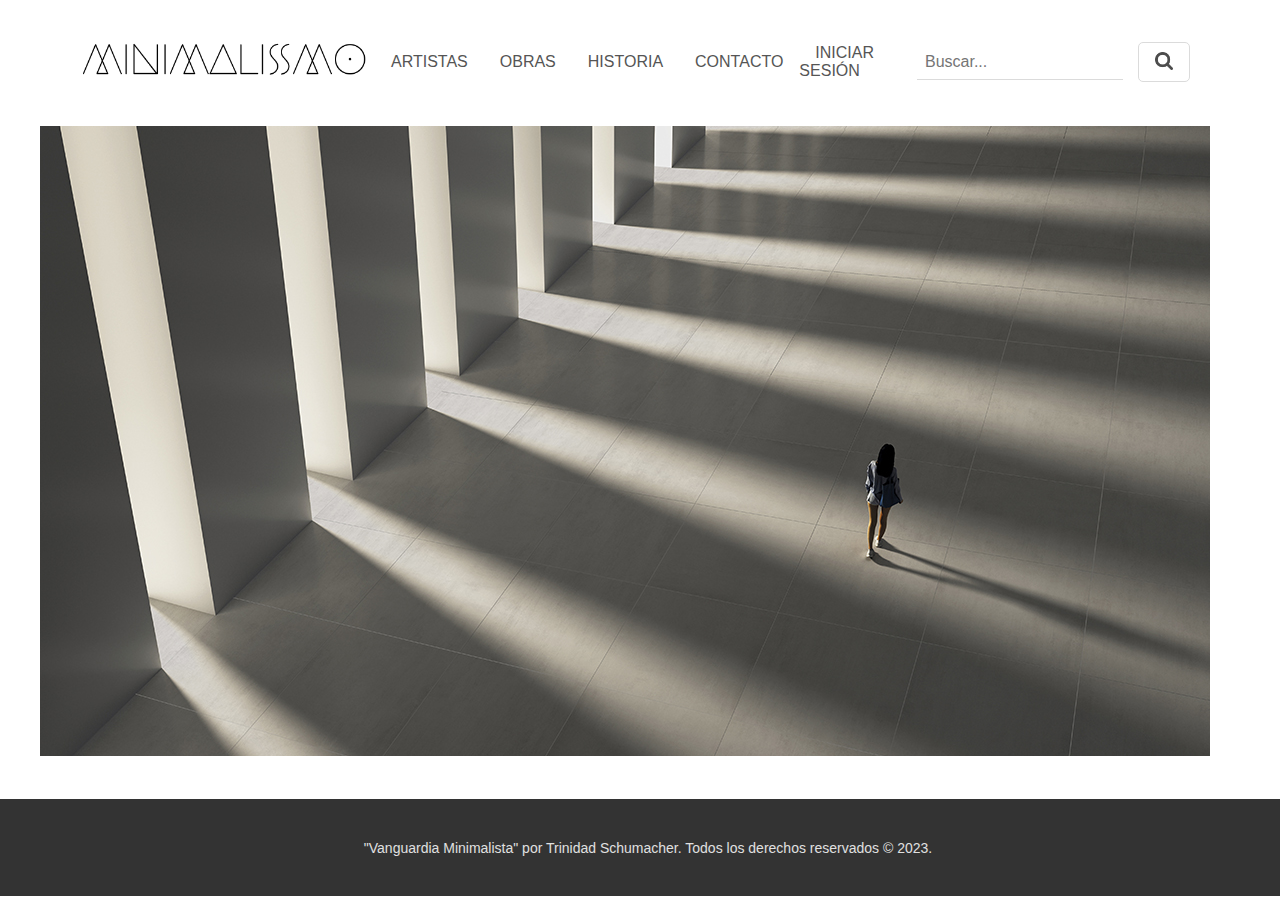
<file: index.html>
<!DOCTYPE html>
<html>
<head>
  <meta charset="UTF-8">
  <title>Vanguardia Minimalista</title>
  <link rel="stylesheet" href="css/estilos.css">
</head>
<body>
    <nav>
      <ul>
        <a href="index.html"><img src="images/logo.png" alt="Logo"></a>
        <li><a href="artistas.html">ARTISTAS</a></li>
        <li><a href="obras.html">OBRAS</a></li>
        <li><a href="historia.html">HISTORIA</a></li>
        <li><a href="contacto.html">CONTACTO</a></li>
        <li><a href="iniciosesion.html">INICIAR SESIÓN</a></li>
        <li>
          <form class="search-form" action="/search" method="GET">
            <input type="text" name="q" placeholder="Buscar...">
            <button type="submit" class="search-button"><img src="images/lupa.png" alt="lupa" id="lupa" style="width: 18px; height: 18px; opacity: 70%;">
              <i class="fas fa-search"></i>
            </button>
          </form>  
        </li>
      </ul>
    </nav>
  <main>
    <div class="fotohome">
      <img src="images/fotohome.jpg" alt="Imagen de portada">
    </div>
  </main>
  <footer>
    <h6>"Vanguardia Minimalista" por Trinidad Schumacher. Todos los derechos reservados © 2023. </h6>
  </footer>
</body>
</html>
</file>
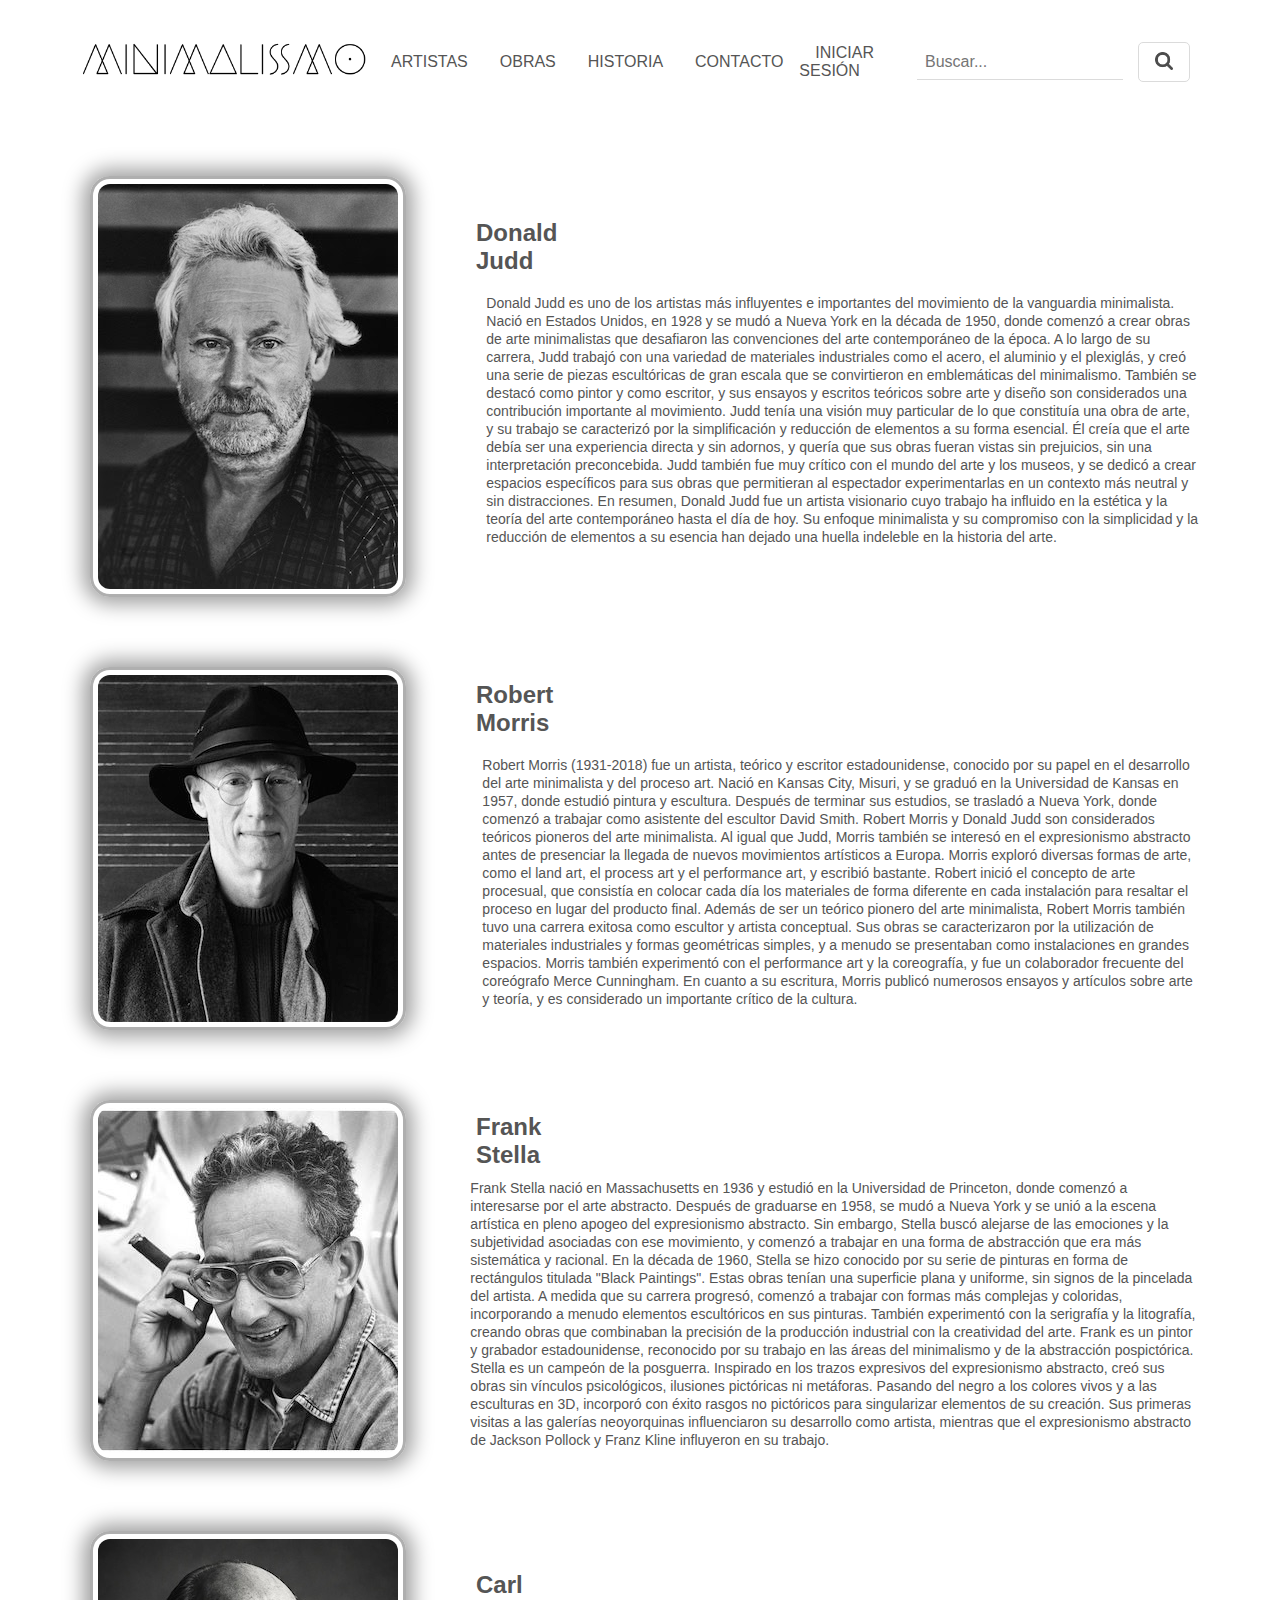
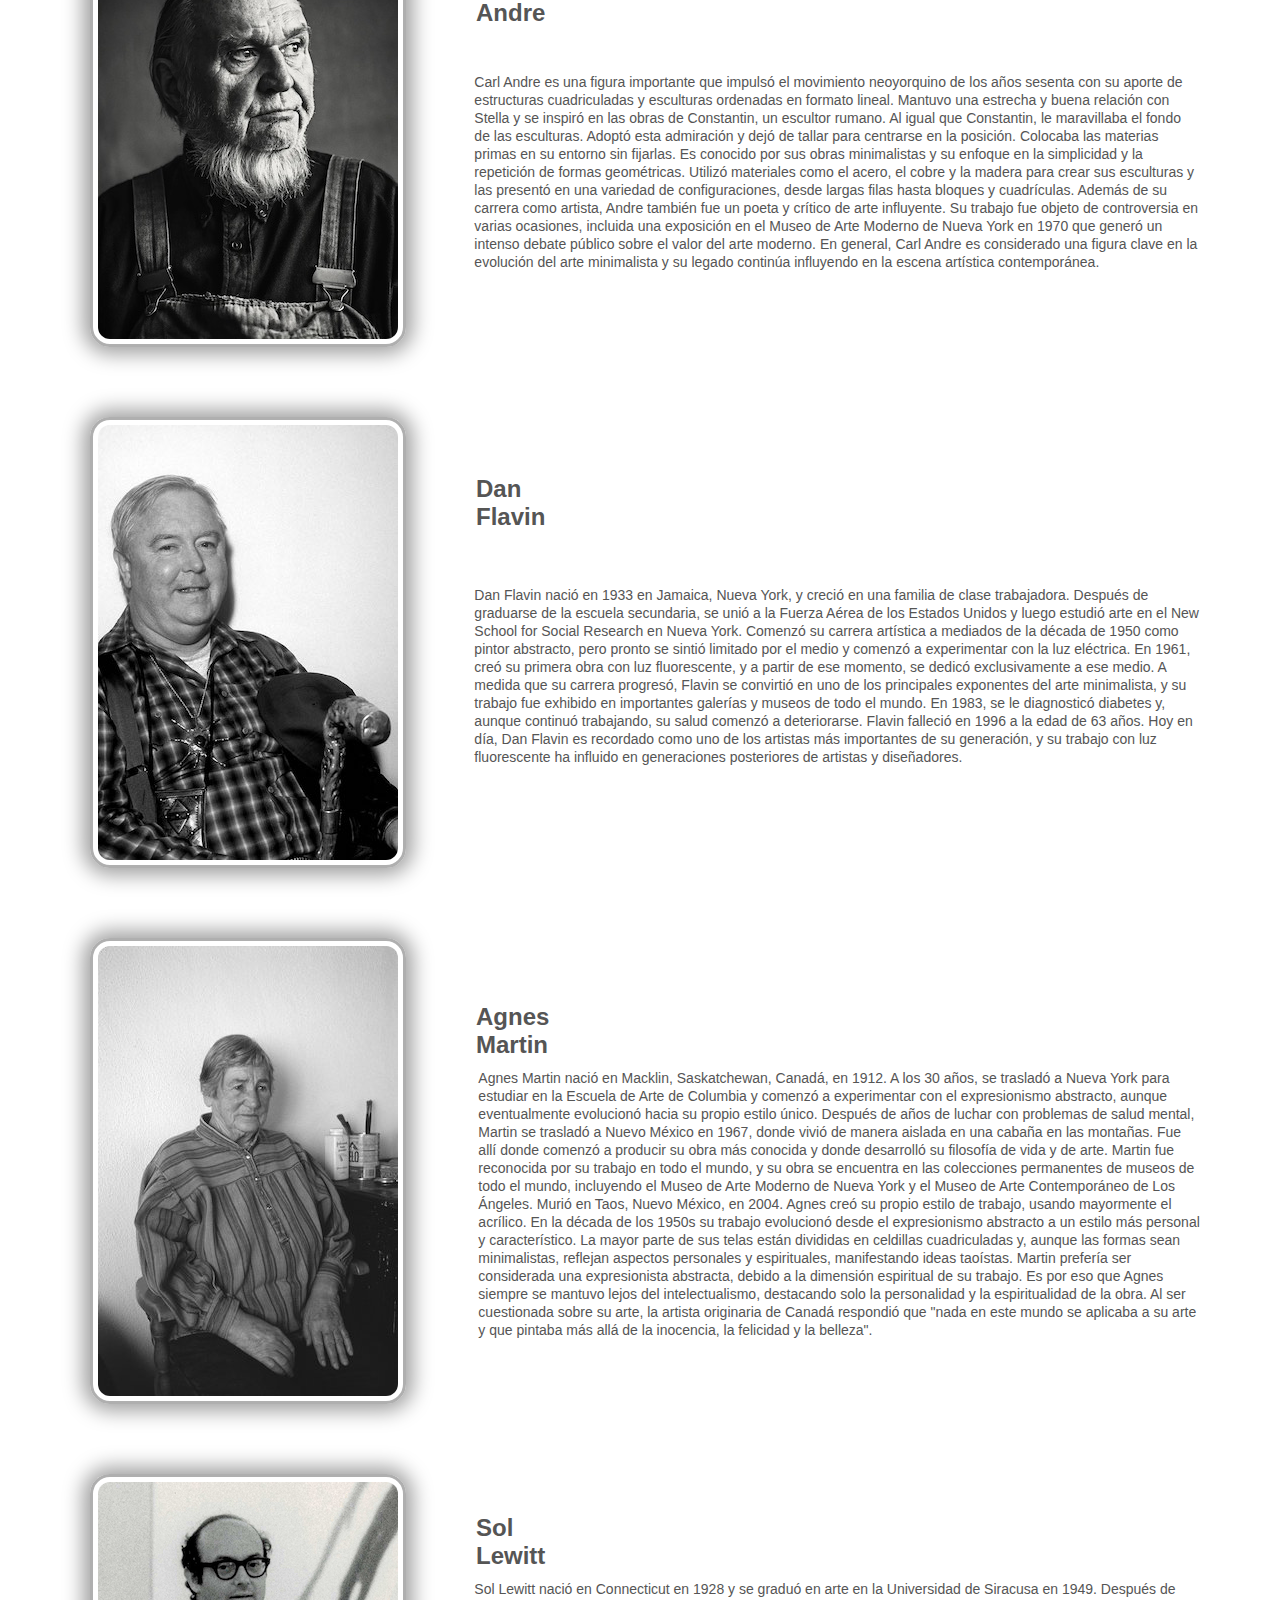
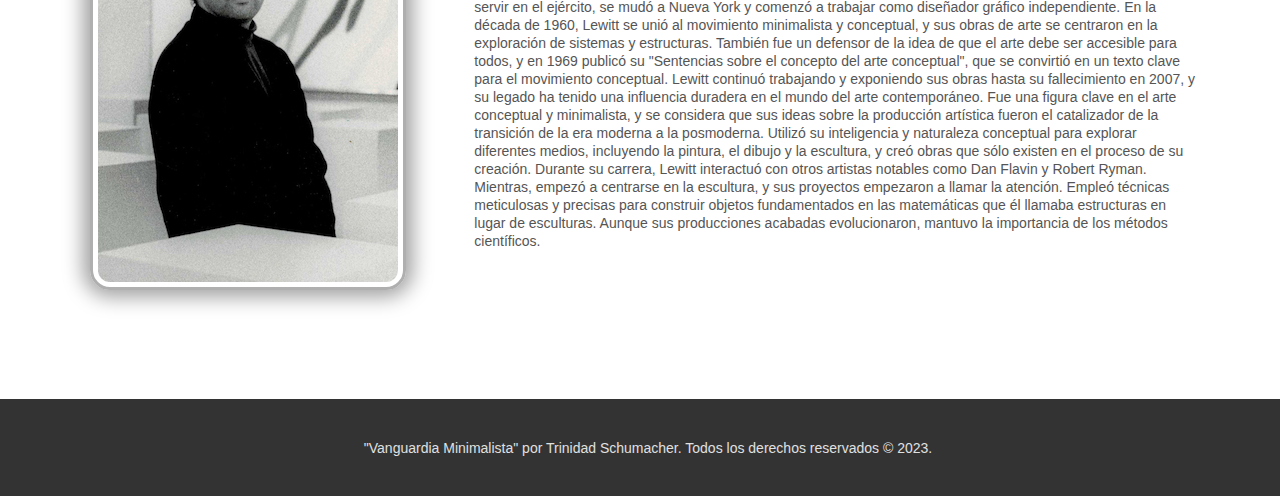
<file: artistas.html>
<!DOCTYPE html>
<html>
<head>
  <meta charset="UTF-8">
  <title>Artistas - Vanguardia Minimalista</title>
  <link rel="stylesheet" href="css/estilos.css">
</head>
<body>
        <nav>
            <ul>
                <a href="index.html"><img src="images/logo.png" alt="Logo"></a>
                <li><a href="artistas.html">ARTISTAS</a></li>
                <li><a href="obras.html">OBRAS</a></li>
                <li><a href="historia.html">HISTORIA</a></li>
                <li><a href="contacto.html">CONTACTO</a></li>
                <li><a href="iniciosesion.html">INICIAR SESIÓN</a></li>
                <li>
                  <form class="search-form" action="/search" method="GET">
                  <input type="text" name="q" placeholder="Buscar...">
                  <button type="submit" class="search-button"><img src="images/lupa.png" alt="lupa" id="lupa" style="width: 18px; height: 18px; opacity: 70%;">
                    <i class="fas fa-search"></i>
                  </button>
                </form>
                </li>
              </ul>
        </nav>
  <main>
    <section class="artistas">
      <div class="artista">
        <img src="images/artista1.jpg" alt="Artista 1" style="border: 3px solid #afafaf; padding: 5px; box-shadow: 0 0 20px 7px #a1a1a1;">
        <h2>Donald Judd</h2>
        <p>Donald Judd es uno de los artistas más influyentes e importantes del movimiento de la vanguardia minimalista. Nació en Estados Unidos, en 1928 y se mudó a Nueva York en la década de 1950, donde comenzó a crear obras de arte minimalistas que desafiaron las convenciones del arte contemporáneo de la época.
            A lo largo de su carrera, Judd trabajó con una variedad de materiales industriales como el acero, el aluminio y el plexiglás, y creó una serie de piezas escultóricas de gran escala que se convirtieron en emblemáticas del minimalismo. También se destacó como pintor y como escritor, y sus ensayos y escritos teóricos sobre arte y diseño son considerados una contribución importante al movimiento.
            Judd tenía una visión muy particular de lo que constituía una obra de arte, y su trabajo se caracterizó por la simplificación y reducción de elementos a su forma esencial. Él creía que el arte debía ser una experiencia directa y sin adornos, y quería que sus obras fueran vistas sin prejuicios, sin una interpretación preconcebida.
            Judd también fue muy crítico con el mundo del arte y los museos, y se dedicó a crear espacios específicos para sus obras que permitieran al espectador experimentarlas en un contexto más neutral y sin distracciones.
            En resumen, Donald Judd fue un artista visionario cuyo trabajo ha influido en la estética y la teoría del arte contemporáneo hasta el día de hoy. Su enfoque minimalista y su compromiso con la simplicidad y la reducción de elementos a su esencia han dejado una huella indeleble en la historia del arte.</p>
      </div>
      <div class="artista">
        <img src="images/artista2.jpg" alt="Artista 2" style="border: 3px solid #afafaf; padding: 5px; box-shadow: 0 0 20px 7px #a1a1a1;">
        <h2>Robert Morris</h2>
        <p>Robert Morris (1931-2018) fue un artista, teórico y escritor estadounidense, conocido por su papel en el desarrollo del arte minimalista y del proceso art. Nació en Kansas City, Misuri, y se graduó en la Universidad de Kansas en 1957, donde estudió pintura y escultura. Después de terminar sus estudios, se trasladó a Nueva York, donde comenzó a trabajar como asistente del escultor David Smith.
            Robert Morris y Donald Judd son considerados teóricos pioneros del arte minimalista. Al igual que Judd, Morris también se interesó en el expresionismo abstracto antes de presenciar la llegada de nuevos movimientos artísticos a Europa. Morris exploró diversas formas de arte, como el land art, el process art y el performance art, y escribió bastante.

            Robert inició el concepto de arte procesual, que consistía en colocar cada día los materiales de forma diferente en cada instalación para resaltar el proceso en lugar del producto final.
            Además de ser un teórico pionero del arte minimalista, Robert Morris también tuvo una carrera exitosa como escultor y artista conceptual. Sus obras se caracterizaron por la utilización de materiales industriales y formas geométricas simples, y a menudo se presentaban como instalaciones en grandes espacios. Morris también experimentó con el performance art y la coreografía, y fue un colaborador frecuente del coreógrafo Merce Cunningham. En cuanto a su escritura, Morris publicó numerosos ensayos y artículos sobre arte y teoría, y es considerado un importante crítico de la cultura.</p>
      </div>
      <div class="artista">
        <img src="images/artista3.jpg" alt="Artista 3" style="border: 3px solid #afafaf; padding: 5px; box-shadow: 0 0 20px 7px #a1a1a1;">
        <h2>Frank Stella</h2>
        <p>Frank Stella nació en Massachusetts en 1936 y estudió en la Universidad de Princeton, donde comenzó a interesarse por el arte abstracto. Después de graduarse en 1958, se mudó a Nueva York y se unió a la escena artística en pleno apogeo del expresionismo abstracto. Sin embargo, Stella buscó alejarse de las emociones y la subjetividad asociadas con ese movimiento, y comenzó a trabajar en una forma de abstracción que era más sistemática y racional.

            En la década de 1960, Stella se hizo conocido por su serie de pinturas en forma de rectángulos titulada "Black Paintings". Estas obras tenían una superficie plana y uniforme, sin signos de la pincelada del artista. A medida que su carrera progresó, comenzó a trabajar con formas más complejas y coloridas, incorporando a menudo elementos escultóricos en sus pinturas. También experimentó con la serigrafía y la litografía, creando obras que combinaban la precisión de la producción industrial con la creatividad del arte.
            Frank es un pintor y grabador estadounidense, reconocido por su trabajo en las áreas del minimalismo y de la abstracción pospictórica. Stella es un campeón de la posguerra. Inspirado en los trazos expresivos del expresionismo abstracto, creó sus obras sin vínculos psicológicos, ilusiones pictóricas ni metáforas. Pasando del negro a los colores vivos y a las esculturas en 3D, incorporó con éxito rasgos no pictóricos para singularizar elementos de su creación. 

            Sus primeras visitas a las galerías neoyorquinas influenciaron su desarrollo como artista, mientras que el expresionismo abstracto de Jackson Pollock y Franz Kline influyeron en su trabajo.</p>
      </div>
      <div class="artista">
        <img src="images/artista4.jpg" alt="Artista 4" style="border: 3px solid #afafaf; padding: 5px; box-shadow: 0 0 20px 7px #a1a1a1;">
        <h2>Carl Andre</h2>
        <p>Carl Andre es una figura importante que impulsó el movimiento neoyorquino de los años sesenta con su aporte de estructuras cuadriculadas y esculturas ordenadas en formato lineal. Mantuvo una estrecha y buena relación con Stella y se inspiró en las obras de Constantin, un escultor rumano. Al igual que Constantin, le maravillaba el fondo de las esculturas. Adoptó esta admiración y dejó de tallar para centrarse en la posición. Colocaba las materias primas en su entorno sin fijarlas.
            Es conocido por sus obras minimalistas y su enfoque en la simplicidad y la repetición de formas geométricas. Utilizó materiales como el acero, el cobre y la madera para crear sus esculturas y las presentó en una variedad de configuraciones, desde largas filas hasta bloques y cuadrículas.
            Además de su carrera como artista, Andre también fue un poeta y crítico de arte influyente. Su trabajo fue objeto de controversia en varias ocasiones, incluida una exposición en el Museo de Arte Moderno de Nueva York en 1970 que generó un intenso debate público sobre el valor del arte moderno. En general, Carl Andre es considerado una figura clave en la evolución del arte minimalista y su legado continúa influyendo en la escena artística contemporánea.
        </p>
      </div>
      <div class="artista">
        <img src="images/artista5.jpg" alt="Artista 5" style="border: 3px solid #afafaf; padding: 5px; box-shadow: 0 0 20px 7px #a1a1a1;">
        <h2>Dan Flavin</h2>
        <p>Dan Flavin nació en 1933 en Jamaica, Nueva York, y creció en una familia de clase trabajadora. Después de graduarse de la escuela secundaria, se unió a la Fuerza Aérea de los Estados Unidos y luego estudió arte en el New School for Social Research en Nueva York.

            Comenzó su carrera artística a mediados de la década de 1950 como pintor abstracto, pero pronto se sintió limitado por el medio y comenzó a experimentar con la luz eléctrica. En 1961, creó su primera obra con luz fluorescente, y a partir de ese momento, se dedicó exclusivamente a ese medio.
            
            A medida que su carrera progresó, Flavin se convirtió en uno de los principales exponentes del arte minimalista, y su trabajo fue exhibido en importantes galerías y museos de todo el mundo. En 1983, se le diagnosticó diabetes y, aunque continuó trabajando, su salud comenzó a deteriorarse. Flavin falleció en 1996 a la edad de 63 años.
            
            Hoy en día, Dan Flavin es recordado como uno de los artistas más importantes de su generación, y su trabajo con luz fluorescente ha influido en generaciones posteriores de artistas y diseñadores.</p>
      </div>
      <div class="artista">
        <img src="images/artista6.jpg" alt="Artista 6" style="border: 3px solid #afafaf; padding: 5px; box-shadow: 0 0 20px 7px #a1a1a1;">
        <h2>Agnes Martin</h2>
        <p>Agnes Martin nació en Macklin, Saskatchewan, Canadá, en 1912. A los 30 años, se trasladó a Nueva York para estudiar en la Escuela de Arte de Columbia y comenzó a experimentar con el expresionismo abstracto, aunque eventualmente evolucionó hacia su propio estilo único.

            Después de años de luchar con problemas de salud mental, Martin se trasladó a Nuevo México en 1967, donde vivió de manera aislada en una cabaña en las montañas. Fue allí donde comenzó a producir su obra más conocida y donde desarrolló su filosofía de vida y de arte.
            
            Martin fue reconocida por su trabajo en todo el mundo, y su obra se encuentra en las colecciones permanentes de museos de todo el mundo, incluyendo el Museo de Arte Moderno de Nueva York y el Museo de Arte Contemporáneo de Los Ángeles. Murió en Taos, Nuevo México, en 2004.
            Agnes creó su propio estilo de trabajo, usando mayormente el acrílico. En la década de los 1950s su trabajo evolucionó desde el expresionismo abstracto a un estilo más personal y característico.​ La mayor parte de sus telas están divididas en celdillas cuadriculadas y, aunque las formas sean minimalistas, reflejan aspectos personales y espirituales, manifestando ideas taoístas. Martin prefería ser considerada una expresionista abstracta, debido a la dimensión espiritual de su trabajo. Es por eso que Agnes siempre se mantuvo lejos del intelectualismo, destacando solo la personalidad y la espiritualidad de la obra.

            Al ser cuestionada sobre su arte, la artista originaria de Canadá respondió que "nada en este mundo se aplicaba a su arte y que pintaba más allá de la inocencia, la felicidad y la belleza".</p>
      </div>
      <div class="artista">
        <img src="images/artista7.jpg" alt="Artista 7" style="border: 3px solid #afafaf; padding: 5px; box-shadow: 0 0 20px 7px #a1a1a1;">
        <h2>Sol Lewitt</h2>
        <p>Sol Lewitt nació en Connecticut en 1928 y se graduó en arte en la Universidad de Siracusa en 1949. Después de servir en el ejército, se mudó a Nueva York y comenzó a trabajar como diseñador gráfico independiente. En la década de 1960, Lewitt se unió al movimiento minimalista y conceptual, y sus obras de arte se centraron en la exploración de sistemas y estructuras. También fue un defensor de la idea de que el arte debe ser accesible para todos, y en 1969 publicó su "Sentencias sobre el concepto del arte conceptual", que se convirtió en un texto clave para el movimiento conceptual. Lewitt continuó trabajando y exponiendo sus obras hasta su fallecimiento en 2007, y su legado ha tenido una influencia duradera en el mundo del arte contemporáneo.
            Fue una figura clave en el arte conceptual y minimalista, y se considera que sus ideas sobre la producción artística fueron el catalizador de la transición de la era moderna a la posmoderna. Utilizó su inteligencia y naturaleza conceptual para explorar diferentes medios, incluyendo la pintura, el dibujo y la escultura, y creó obras que sólo existen en el proceso de su creación. 

            Durante su carrera, Lewitt interactuó con otros artistas notables como Dan Flavin y Robert Ryman. Mientras, empezó a centrarse en la escultura, y sus proyectos empezaron a llamar la atención. Empleó técnicas meticulosas y precisas para construir objetos fundamentados en las matemáticas que él llamaba estructuras en lugar de esculturas.  Aunque sus producciones acabadas evolucionaron, mantuvo la importancia de los métodos científicos.
        </p>
      </div>
    </section>
  </main>
  <footer>
    <h6>"Vanguardia Minimalista" por Trinidad Schumacher. Todos los derechos reservados © 2023. </h6>
  </footer>
</body>
</html>
</file>
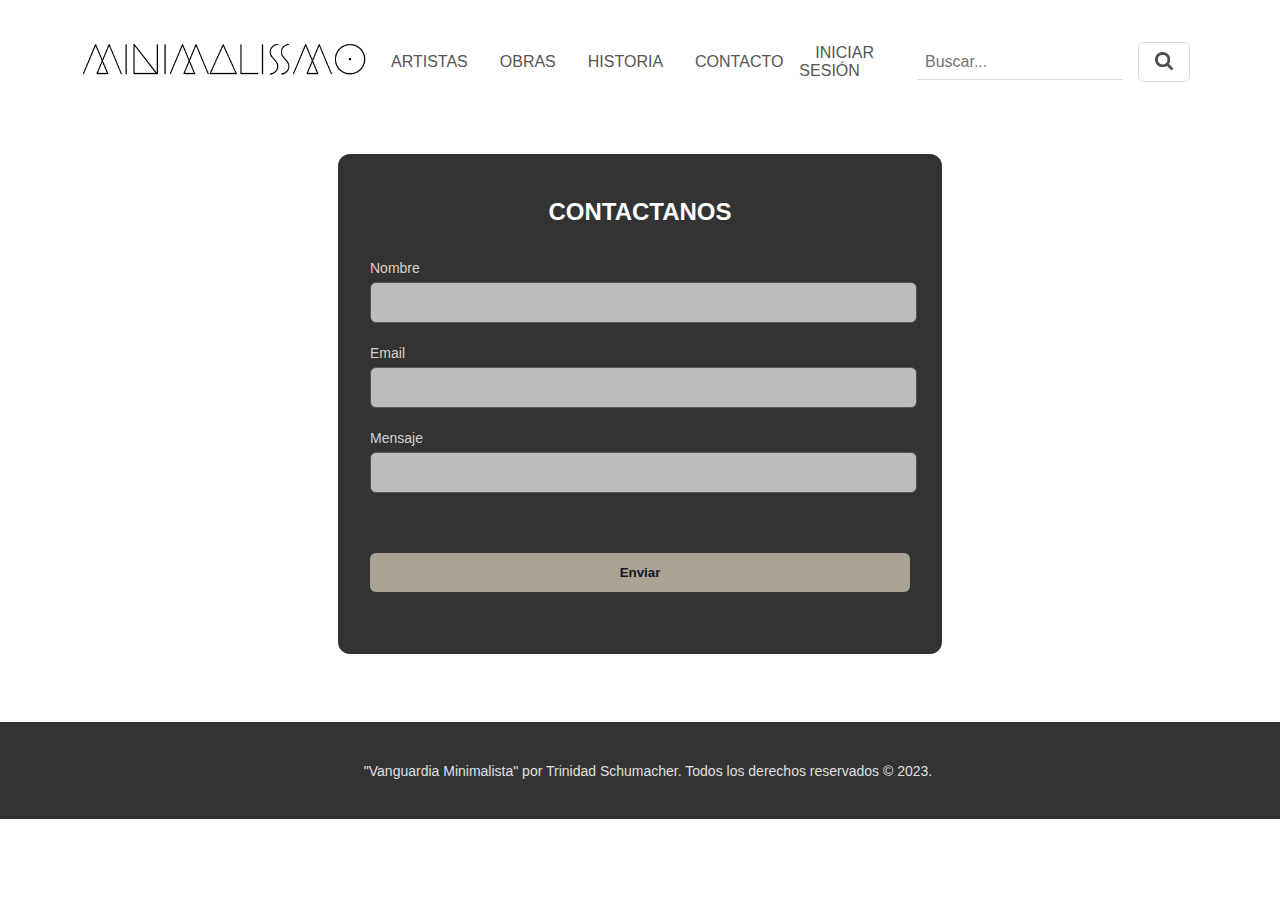
<file: contacto.html>
<!DOCTYPE html>
<html>
  <head>
    <meta charset="UTF-8">
    <title>Contacto - Mi sitio web minimalista</title>
    <link rel="stylesheet" href="css/estilos.css">
  </head>
  <body>
      <nav>
        <ul>
            <a href="index.html"><img src="images/logo.png" alt="Logo"></a>
            <li><a href="artistas.html">ARTISTAS</a></li>
            <li><a href="obras.html">OBRAS</a></li>
            <li><a href="historia.html">HISTORIA</a></li>
            <li><a href="contacto.html">CONTACTO</a></li>
            <li><a href="iniciosesion.html">INICIAR SESIÓN</a></li>
            <li>
              <form class="search-form" action="/search" method="GET">
                <input type="text" name="q" placeholder="Buscar...">
            <button type="submit" class="search-button"><img src="images/lupa.png" alt="lupa" id="lupa" style="width: 18px; height: 18px; opacity: 70%;">
                  <i class="fas fa-search"></i>
                </button>
              </form>
            </li>
          </ul>
      </nav>
    </header>
    <main>
            <div class="form-container">
            <p class="title">CONTACTANOS</p>
            <form class="form" method="POST" action="enviar.php">
                <div class="input-group">
                    <label for="nombre">Nombre</label>
                    <input type="text" name="nombre" id="nombre" style="width: 95%">
                </div>
                <div class="input-group">
                    <label for="email">Email</label>
                    <input type="text" name="email" id="email" style="width: 95%">
                </div>
                <div class="input-group">
                    <label for="mensaje">Mensaje</label>
                    <input type="text" name="mensaje" id="mensaje" style="width: 95%">
                </div>
                <button class="send" type="submit">Enviar</button>
            </form>
        </div>
    </main>
    <footer>
        <h6>"Vanguardia Minimalista" por Trinidad Schumacher. Todos los derechos reservados © 2023. </h6>
    </footer>
  </body>
  </html>
</file>
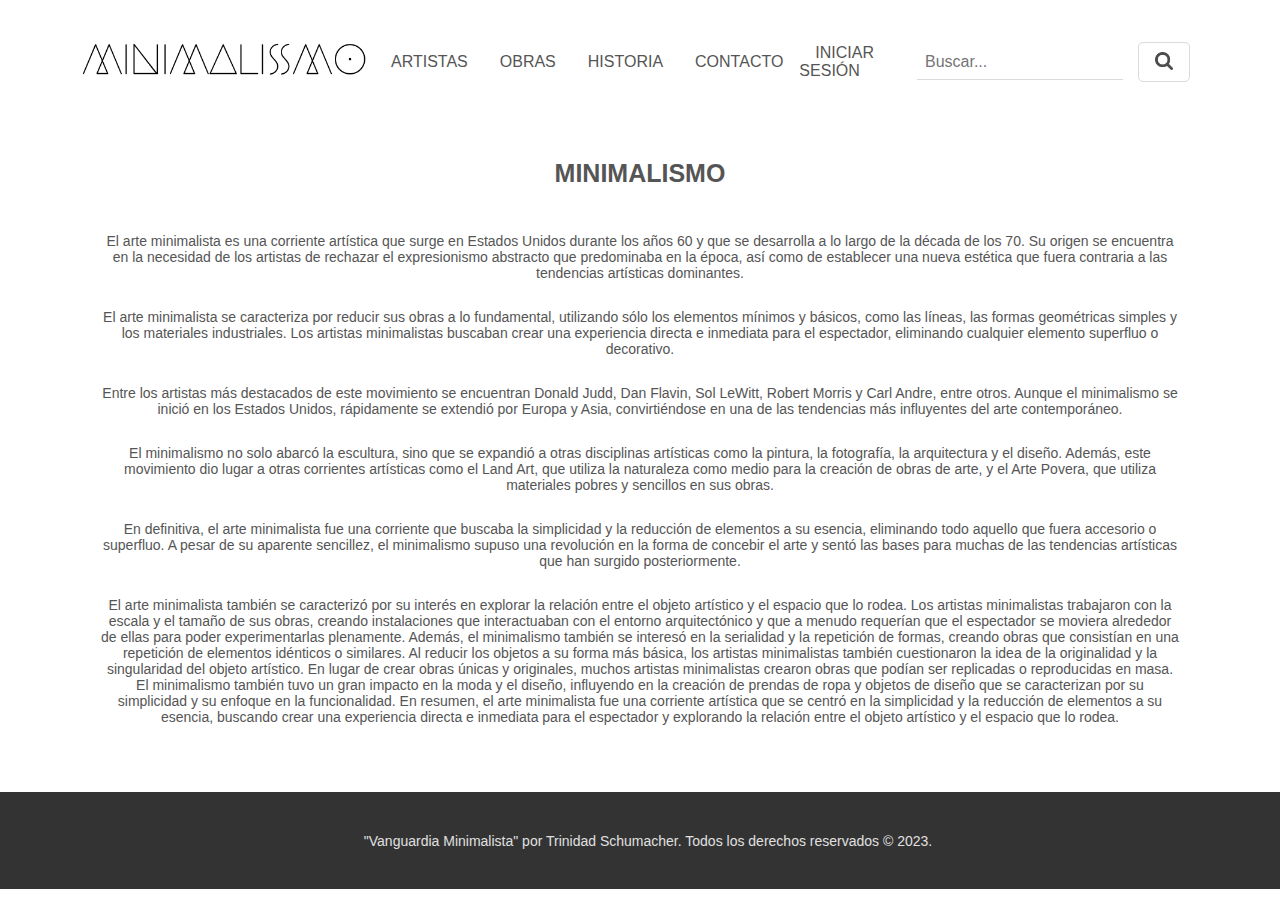
<file: historia.html>
<!DOCTYPE html>
<html>
  <head>
    <meta charset="UTF-8">
    <title>Historia - Mi sitio web minimalista</title>
    <link rel="stylesheet" href="css/estilos.css">
</head>
  <body>
      <nav>
        <ul>
            <a href="index.html"><img src="images/logo.png" alt="Logo"></a>
            <li><a href="artistas.html">ARTISTAS</a></li>
            <li><a href="obras.html">OBRAS</a></li>
            <li><a href="historia.html">HISTORIA</a></li>
            <li><a href="contacto.html">CONTACTO</a></li>
            <li><a href="iniciosesion.html">INICIAR SESIÓN</a></li>
            <li>
              <form class="search-form" action="/search" method="GET">
                <input type="text" name="q" placeholder="Buscar...">
                <button type="submit" class="search-button"><img src="images/lupa.png" alt="lupa" id="lupa" style="width: 18px; height: 18px; opacity: 70%;">
                  <i class="fas fa-search"></i>
                </button>
              </form>
            </li>
          </ul>
      </nav>
    </header>
    <main>
    <h4>MINIMALISMO</h4>
    <h5>El arte minimalista es una corriente artística que surge en Estados Unidos durante los años 60 y que se desarrolla a lo largo de la década de los 70. Su origen se encuentra en la necesidad de los artistas de rechazar el expresionismo abstracto que predominaba en la época, así como de establecer una nueva estética que fuera contraria a las tendencias artísticas dominantes.</h5>

    <h5>El arte minimalista se caracteriza por reducir sus obras a lo fundamental, utilizando sólo los elementos mínimos y básicos, como las líneas, las formas geométricas simples y los materiales industriales. Los artistas minimalistas buscaban crear una experiencia directa e inmediata para el espectador, eliminando cualquier elemento superfluo o decorativo.</h5>
    <h5>Entre los artistas más destacados de este movimiento se encuentran Donald Judd, Dan Flavin, Sol LeWitt, Robert Morris y Carl Andre, entre otros. Aunque el minimalismo se inició en los Estados Unidos, rápidamente se extendió por Europa y Asia, convirtiéndose en una de las tendencias más influyentes del arte contemporáneo.</p>

    <h5>El minimalismo no solo abarcó la escultura, sino que se expandió a otras disciplinas artísticas como la pintura, la fotografía, la arquitectura y el diseño. Además, este movimiento dio lugar a otras corrientes artísticas como el Land Art, que utiliza la naturaleza como medio para la creación de obras de arte, y el Arte Povera, que utiliza materiales pobres y sencillos en sus obras.</h5>
        
    <h5>En definitiva, el arte minimalista fue una corriente que buscaba la simplicidad y la reducción de elementos a su esencia, eliminando todo aquello que fuera accesorio o superfluo. A pesar de su aparente sencillez, el minimalismo supuso una revolución en la forma de concebir el arte y sentó las bases para muchas de las tendencias artísticas que han surgido posteriormente.</h5>
    <h5>El arte minimalista también se caracterizó por su interés en explorar la relación entre el objeto artístico y el espacio que lo rodea. Los artistas minimalistas trabajaron con la escala y el tamaño de sus obras, creando instalaciones que interactuaban con el entorno arquitectónico y que a menudo requerían que el espectador se moviera alrededor de ellas para poder experimentarlas plenamente. Además, el minimalismo también se interesó en la serialidad y la repetición de formas, creando obras que consistían en una repetición de elementos idénticos o similares. Al reducir los objetos a su forma más básica, los artistas minimalistas también cuestionaron la idea de la originalidad y la singularidad del objeto artístico. En lugar de crear obras únicas y originales, muchos artistas minimalistas crearon obras que podían ser replicadas o reproducidas en masa. El minimalismo también tuvo un gran impacto en la moda y el diseño, influyendo en la creación de prendas de ropa y objetos de diseño que se caracterizan por su simplicidad y su enfoque en la funcionalidad. En resumen, el arte minimalista fue una corriente artística que se centró en la simplicidad y la reducción de elementos a su esencia, buscando crear una experiencia directa e inmediata para el espectador y explorando la relación entre el objeto artístico y el espacio que lo rodea.</h5>
    </main>
    <footer>
        <h6>"Vanguardia Minimalista" por Trinidad Schumacher. Todos los derechos reservados © 2023. </h6>
    </footer>
  </body>
</html>
</file>
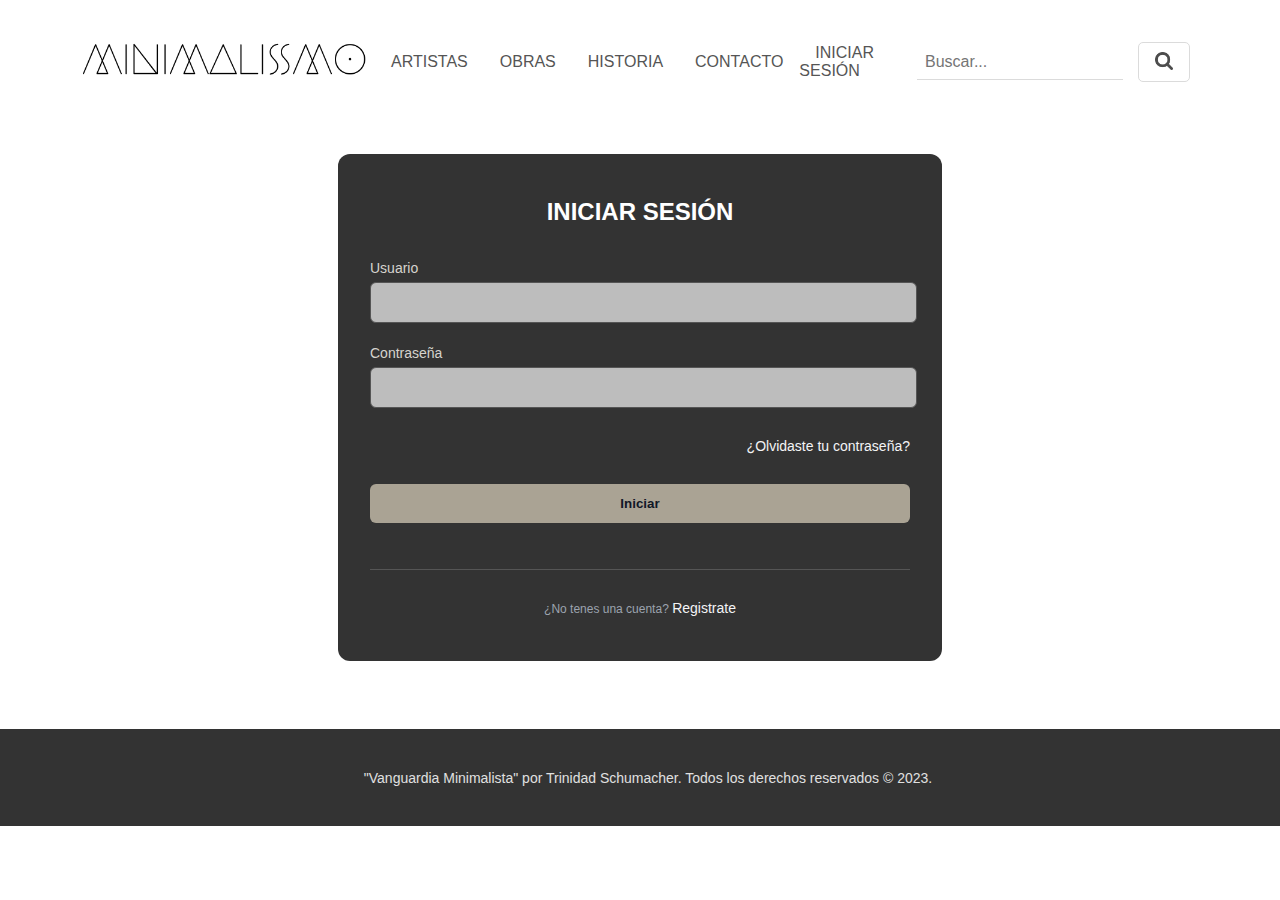
<file: iniciosesion.html>
<!DOCTYPE html>
<html>
<head>
    <meta charset="UTF-8">
	<title>Iniciar Sesión/Registro</title>
	<meta name="viewport" content="width=device-width, initial-scale=1.0">
    <link rel="stylesheet" href="css/estilos.css">
</head>
<body>
    <nav>
        <ul>
            <a href="index.html"><img src="images/logo.png" alt="Logo"></a>
            <li><a href="artistas.html">ARTISTAS</a></li>
            <li><a href="obras.html">OBRAS</a></li>
            <li><a href="historia.html">HISTORIA</a></li>
            <li><a href="contacto.html">CONTACTO</a></li>
            <li><a href="iniciosesion.html">INICIAR SESIÓN</a></li>
            <li>
                <form class="search-form" action="/search" method="GET">
                    <input type="text" name="q" placeholder="Buscar...">
                    <button type="submit" class="search-button"><img src="images/lupa.png" alt="lupa" id="lupa" style="width: 18px; height: 18px; opacity: 70%;">
                        <i class="fas fa-search"></i>
                    </button>
                  </form>
            </li>
          </ul>
    </nav>
	</header>
    <main>
            <div class="form-container">
            <p class="title">INICIAR SESIÓN</p>
            <form class="form">
                <div class="input-group">
                    <label for="username">Usuario</label>
                    <input type="text" name="username" id="username" style="width: 95%">
                </div>
                <div class="input-group">
                    <label for="password">Contraseña</label>
                    <input type="password" name="password" id="password" style="width: 95%">
                    <div class="forgot">
                        <a rel="noopener noreferrer" href="#">¿Olvidaste tu contraseña?</a>
                    </div>
                </div>
                <button class="sign">Iniciar</button>
            </form>
            <div class="social-message">
                <div class="line"></div>
                <div class="line"></div>
            </div>
            <p class="signup">¿No tenes una cuenta?
                <a rel="noopener noreferrer" href="registro.html" class="">Registrate</a>
            </p>
        </div>
        </main>
    <footer>
        <h6>"Vanguardia Minimalista" por Trinidad Schumacher. Todos los derechos reservados © 2023. </h6>
    </footer>
  </body>
  </html>
</file>
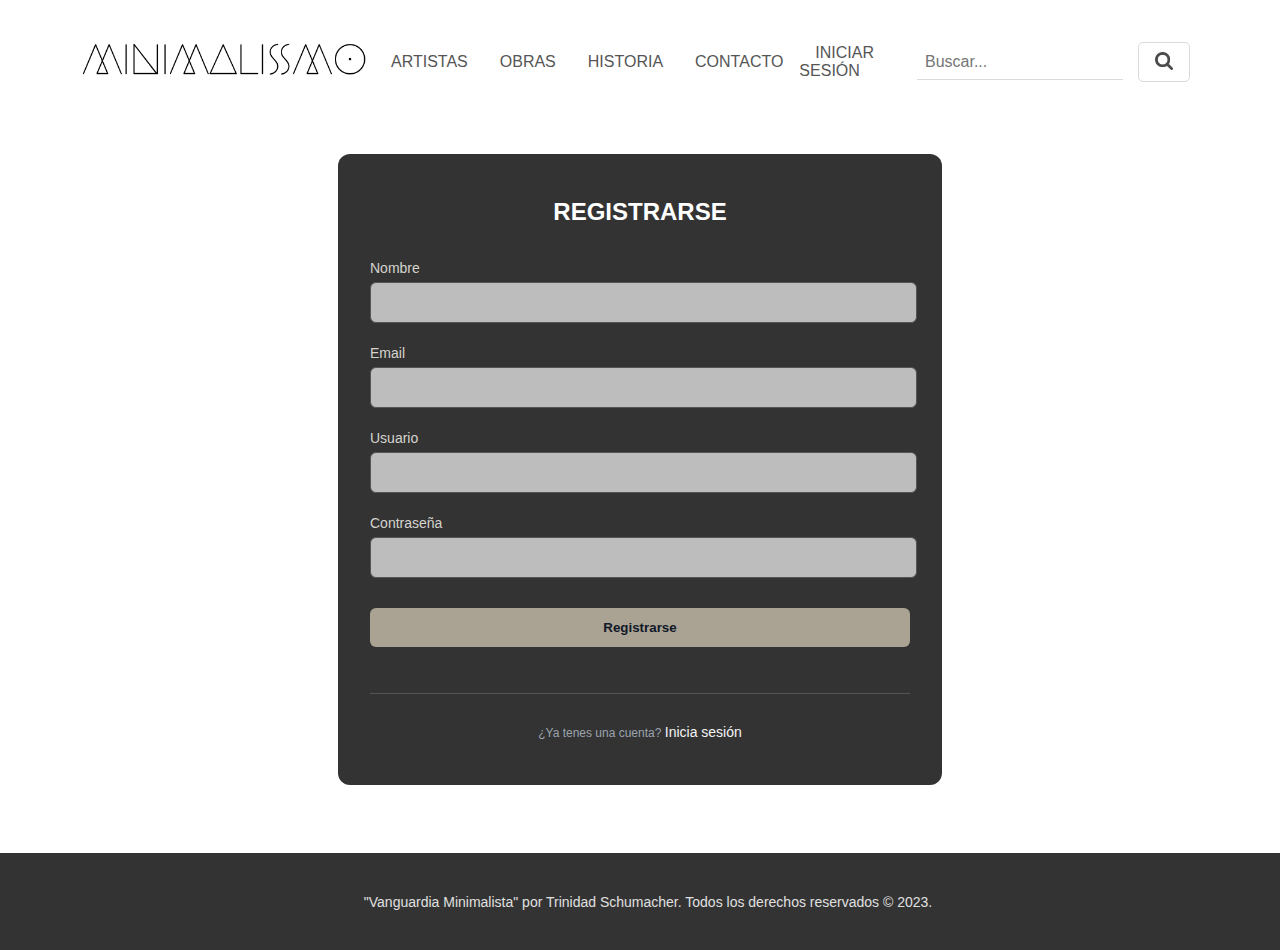
<file: registro.html>
<!DOCTYPE html>
<html>
<head>
    <meta charset="UTF-8">
	<title>Iniciar Sesión/Registro</title>
	<meta name="viewport" content="width=device-width, initial-scale=1.0">
    <link rel="stylesheet" href="css/estilos.css">
</head>
<body>
    <nav>
        <ul>
            <a href="index.html"><img src="images/logo.png" alt="Logo"></a>
            <li><a href="artistas.html">ARTISTAS</a></li>
            <li><a href="obras.html">OBRAS</a></li>
            <li><a href="historia.html">HISTORIA</a></li>
            <li><a href="contacto.html">CONTACTO</a></li>
            <li><a href="iniciosesion.html">INICIAR SESIÓN</a></li>
            <li>
                <form class="search-form" action="/search" method="GET">
                    <input type="text" name="q" placeholder="Buscar...">
                    <button type="submit" class="search-button"><img src="images/lupa.png" alt="lupa" id="lupa" style="width: 18px; height: 18px; opacity: 70%;">
                        <i class="fas fa-search"></i>
                    </button>
                  </form>
            </li>
          </ul>
    </nav>
	</header>
    <main>
            <div class="form-container">
            <p class="title">REGISTRARSE</p>
            <form class="form">
                <div class="input-group">
                    <label for="name">Nombre</label>
                    <input type="text" name="name" id="name" style="width: 95%">
                </div>
                <div class="input-group">
                    <label for="email">Email</label>
                    <input type="text" name="email" id="email" style="width: 95%">
                </div>
                <div class="input-group">
                    <label for="username">Usuario</label>
                    <input type="text" name="username" id="username" style="width: 95%">
                </div>
                <div class="input-group">
                    <label for="username">Contraseña</label>
                    <input type="text" name="password" id="password" style="width: 95%">
                </div>
                <button class="sign">Registrarse</button>
            </form>
            <div class="social-message">
                <div class="line"></div>
                <div class="line"></div>
            </div>
            <p class="signup">¿Ya tenes una cuenta?
                <a rel="noopener noreferrer" href="iniciosesion.html" class="">Inicia sesión</a>
            </p>
        </div>
        </main>
    <footer>
        <h6>"Vanguardia Minimalista" por Trinidad Schumacher. Todos los derechos reservados © 2023. </h6>
    </footer>
  </body>
  </html>
</file>
<file: css/estilos.css>
body {
	font-family: Arial, sans-serif;
	margin: 0;
	padding: 0;
}

header {
	background-color: #333;
	color: #bfbfbf;
	padding: 1rem;
}

a img {
    width: 300px;
    height: auto;
    margin-left: 75px;
    border-radius: 10px;
}

nav ul {
	list-style: none;
	margin-right: 90px;
  margin-top: 30px;
  margin-bottom: 0;
	padding: 0;
	display: flex;
	justify-content: space-between;
	align-items: center;
}

nav ul li a {
	color: #555555;
	text-decoration: none;
	padding: 1rem;
}

nav ul li a:hover {
	background-color: #c6c6c6;
}

main {
	max-width: 1200px;
	margin: 0 auto;
	padding: 2rem;
}

footer {
  position: relative;
  bottom: 0;
  width: 100%;
  background-color: #333;
	color: #fff;
	padding: 8px;
	text-align: center;
  margin-top: 7px;
}

/* Estilos específicos de la página Home */

.home-background {
	background-image: url('home-background.jpg');
	background-size: cover;
	background-position: center;
	height: 80vh;
	display: flex;
	flex-direction: column;
	justify-content: center;
	align-items: center;
}

.home-background h1 {
	font-size: 3rem;
	text-align: center;
	margin: 0;
}

.home-background p {
	font-size: 1.2rem;
	text-align: center;
	margin: 1rem 0;
}

h6 {
  font-size: 14px;
  text-align: center;
  font-weight: lighter;
  color: #e0e0e0;
  font-family: 'Trebuchet MS', 'Lucida Sans Unicode', 'Lucida Grande', 'Lucida Sans', Arial, sans-serif;
} 

/* Estilos específicos de la página de Artistas */

.artistas {
    margin-top: 50px;
}

.artista {
    display: flex;
    flex-direction: row;
    align-items: center;
  }
  
  .artista img {
    width: 300px;
    height: auto;
    object-fit: cover;
    border-radius: 20px;
    margin-right: 70px;
    margin-left: 50px;
    margin-bottom: 70px;

  }
  
  .artista h2 {
    margin: 0;
    margin-bottom: 350px;
    color: #555555;
  }

  .artista p {
    margin-left: -71px;
    margin-right: 40px;
    font-family: 'Trebuchet MS', 'Lucida Sans Unicode', 'Lucida Grande', 'Lucida Sans', Arial, sans-serif;
    color: #555555;
    font-size: 14px;
    line-height: 18px;
   }

  @media (max-width: 768px) {
    .artista {
      flex-direction: column;
      align-items: flex-start;
    }
  
    .artista img {
      margin-bottom: 20px;
      margin-right: 0;
    }
  }
  
/* Estilos específicos de la página de Obras */

.obras-section {
    display: flex;
    flex-direction: column;
    align-items: center;
    }
  
  .row {
    display: flex;
    justify-content: center;
  }
  
  .col {
    flex: 1;
    max-width: 300px;
    margin: 30px;
    text-align: center;
  }
  
  .obras-section img {
    max-width: 100%;
    border-radius: 20px;
    border-radius: 15%;
    border: 3px solid #afafaf; 
    box-shadow: 0 0 25px 7px #a1a1a1;
    padding: 4px;
  }
  
  h3 {
    color: #555555;
  }
  
  h4 {
    text-align: center;
    font-size: 25px;
    color: #555555;
  }
  
  p {
    margin-top: 10px;
    font-size: 14px;
    text-decoration: none;
    color: #555555;
    font-family: 'Trebuchet MS', 'Lucida Sans Unicode', 'Lucida Grande', 'Lucida Sans', Arial, sans-serif;
  }  

  .galery-container{
    width: 85%;
    margin-bottom: 20px;
}
.galery-container .galery-card{
    overflow: hidden;
}
.galery-container .galery-card img{
    width: 90%;
    height: 90%;
    border-radius: 15%;
    object-fit: cover;
    transition: 1s;
}
.galery-container .galery-card img:hover{
    transform: scale(1.05);
}


/* Estilos específicos de la página de Historia */

.historia-container {
	max-width: 800px;
	margin: 0 auto;
	text-align: center;
}

.historia-container h2 {
	font-size: 2
}

h4 {
  text-align: center;
  font-size: 25px;
  color: #555555;
  margin-bottom: 45px;
}

h5 {
  width: 90%;
  margin: 10px auto 28px;
  margin-top: 10px;
  font-size: 14px;
  text-align: center;
  justify-content: center;
  color: #555555;
  font-weight: lighter;
  font-family: 'Trebuchet MS', 'Lucida Sans Unicode', 'Lucida Grande', 'Lucida Sans', Arial, sans-serif;
  margin-bottom: 28px;
} 

/* Titulo de la pagina */
.page-title {
    font-size: 36px;
    font-weight: bold;
    margin-bottom: 20px;
  }
  
  /* Parrafo de la pagina */
  .page-paragraph {
    font-size: 18px;
    line-height: 1.5;
    margin-bottom: 30px;
  }

  
/* Formulario de contacto */

.send {
  display: block;
  width: 100%;
  background-color: #AAA394;
  padding: 0.75rem;
  text-align: center;
  color: rgba(17, 24, 39, 1);
  border: none;
  border-radius: 0.375rem;
  font-weight: 600;
  margin-top: 60px;
}

.send:hover {
  background-color: #908b82;
}

/*Formulario inicio de sesión*/

.form-container {
  border-radius: 0.75rem;
  background-color: #333;
  padding: 2rem;
  color: rgba(243, 244, 246, 1);
  width: 45%; 
  margin: 0 auto; 
  margin-top: 28px;
  margin-bottom: 29px;
  font-family: 'Trebuchet MS', 'Lucida Sans Unicode', 'Lucida Grande', 'Lucida Sans', Arial, sans-serif;
}

.title {
  text-align: center;
  font-size: 1.5rem;
  line-height: 2rem;
  font-weight: 700;
  font-family: 'Trebuchet MS', 'Lucida Sans Unicode', 'Lucida Grande', 'Lucida Sans', Arial, sans-serif;
  color: rgb(255, 255, 255);
}

.form {
  margin-top: 30px;
  margin-bottom: 30px;
}

.input-group {
  margin-top: 0.25rem;
  font-size: 0.875rem;
  line-height: 1.25rem;
  margin-bottom: 20px;
}

.input-group label {
  display: block;
  color: rgb(214, 211, 206);
  margin-bottom: 4px;
}

.input-group input {
  width: 100%;
  border-radius: 0.375rem;
  border: 1px solid #555555;
  outline: 0;
  background-color: #bdbdbd;
  padding: 0.75rem 1rem;
}

.input-group input:focus {
  border-color: rgb(179, 166, 142);
}

.forgot {
  display: flex;
  justify-content: flex-end;
  font-size: 0.75rem;
  line-height: 1rem;
  color: rgba(156, 163, 175,1);
  margin: 8px 0 14px 0;
  margin-top: 30px;
  margin-bottom: 30px;
}

.forgot a,.signup a {
  color: rgba(243, 244, 246, 1);
  text-decoration: none;
  font-size: 14px;
}

.forgot a:hover, .signup a:hover {
  text-decoration: underline rgb(167, 157, 138);
}

.sign {
  display: block;
  width: 100%;
  background-color: #AAA394;
  padding: 0.75rem;
  text-align: center;
  color: rgba(17, 24, 39, 1);
  border: none;
  border-radius: 0.375rem;
  font-weight: 600;
  margin-top: 30px;
}

.sign:hover {
  background-color: #908b82;
}

.social-message {
  display: flex;
  align-items: center;
  padding-top: 1rem;
  margin-bottom: 30px;
}

.line {
  height: 1px;
  flex: 1 1 0%;
  background-color: #555555;
}

.signup {
  text-align: center;
  font-size: 0.75rem;
  line-height: 1rem;
  color: rgba(156, 163, 175, 1);
}


  /*Buscador*/

.search-form {
  display: flex;
  align-items: center;
}

.search-form input[type="text"] {
  background-color: transparent;
  border: none;
  border-bottom: 1px solid #dbdbdb;
  color: #fff;
  font-size: 16px;
  padding: 8px;
  width: 190px;
  transition: all 0.3s ease-in-out;
}

.search-form input[type="text"]:focus {
  outline: none;
  border-bottom: 1px solid #202020;
}

.search-form .search-button {
  background-color: transparent;
  border: 1px solid #dbdbdb;
  color: #555;
  cursor: pointer;
  font-size: 12px;
  padding: 8px 16px;
  transition: all 0.3s ease-in-out;
  border-radius: 5px;
  margin-left: 15px;
  width: 52px;
  height: 40px;
}

.search-form .search-button:hover {
  background-color: #c6c6c6;
  color: #fff;
}

.search-form .search-button i {
  margin-right: 5px;
}
</file>
